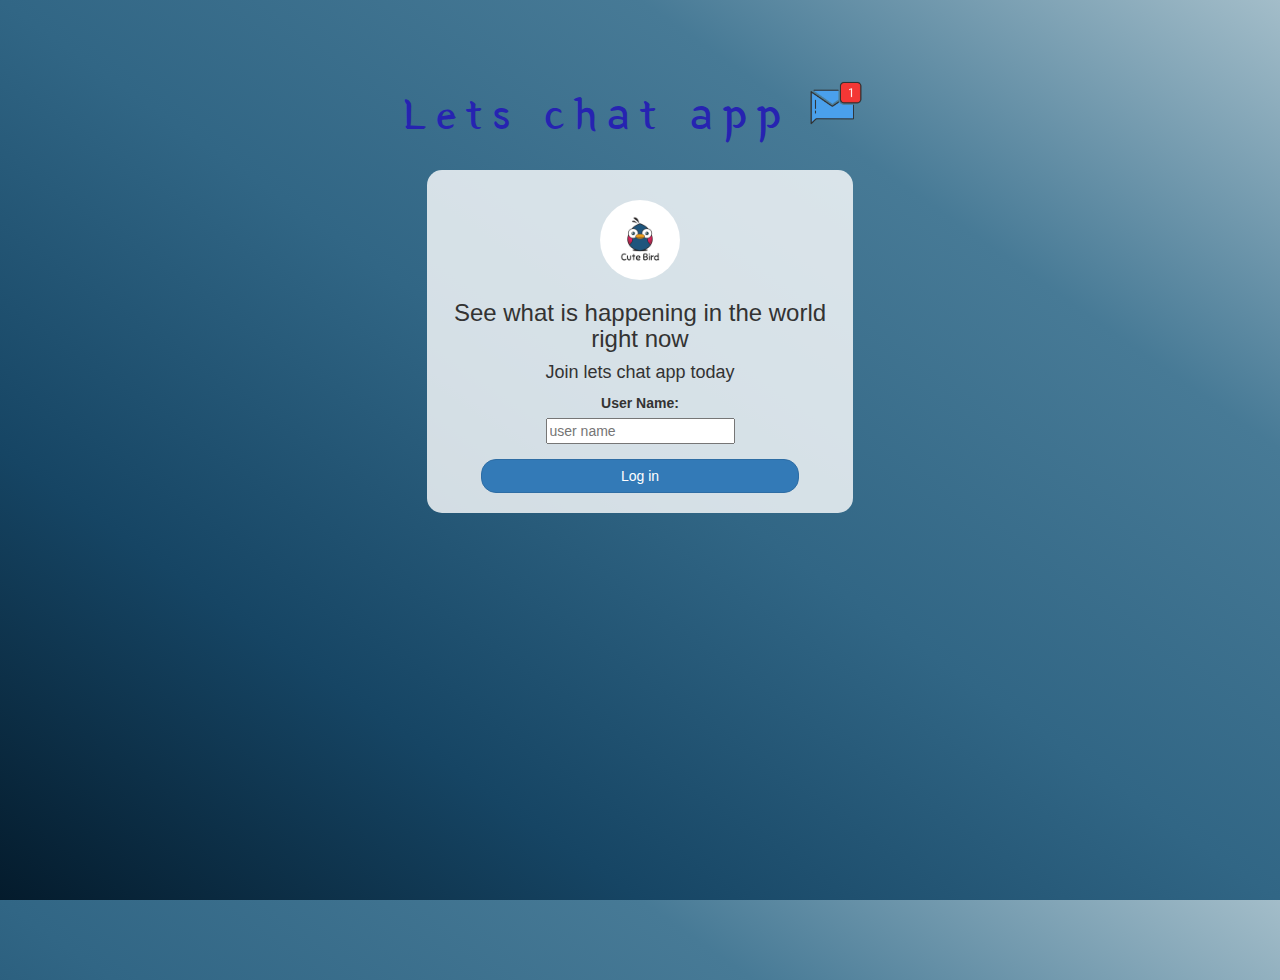
<file: index.html>
<!DOCTYPE html>
<html>
<head>
	<title>Lets chat</title>
<link href="https://fonts.googleapis.com/css?family=Yeon+Sung&display=swap" rel="stylesheet"><meta name="viewport" content="width=device-width, initial-scale=1">

<link rel="stylesheet" href="https://maxcdn.bootstrapcdn.com/bootstrap/3.4.0/css/bootstrap.min.css">
<script src="https://ajax.googleapis.com/ajax/libs/jquery/3.4.1/jquery.min.js"></script>
<script src="https://maxcdn.bootstrapcdn.com/bootstrap/3.4.0/js/bootstrap.min.js"></script>

<link rel="stylesheet" type="text/css" href="style.css">
<script src="kwitter.js"></script>
</head>
<body>
<center>
	<h1 class="header">	
		Lets chat app<sup>
	<img src="m2.png">
	</sup>
</h1>
	<div class="col-lg-4 col-md-6 col-sm-6 col-xs-11 login_div">
	<img src="logo.png" class="logo">
		<h3 >See what is happening in the world right now</h3>
		<h4 >Join lets chat app today</h4>
		<div class="form-group">
		  <label >User Name:</label>
		  <br>
		
		  <input type="text"id="user_name"class="form_control"placeholder="user name">

		</div>
		<button id="login_button" class="btn btn-primary"onclick="addUser()">Log in</button>
		<br><br>
	</div>
</center>
</body>
</html>
</file>
<file: style.css>
html, body
{
  height: 100%;
  margin: 0;
}

body
{
background-image: linear-gradient(to right top, #041b2c, #164564, #316685, #477a96, #a3bdc9);
}

.header
{
	color: rgb(38, 35, 177);font-family: 'Yeon Sung';font-size: 45px;letter-spacing: 10px;margin-top: 80px;
}
.header img
{
	width: 80px;margin-left: -15px;
}

.login_div
{
	background: rgba(255,255,255,0.8);float: none;border-radius: 15px;
}

.logo
{
	width: 80px;margin-top: 30px;border-radius: 40px;
}

#login_button
{
	width: 80%;border-radius: 15px;
}

.room_name
{
	cursor: pointer;
	font-size: 20px;
}


#logout
{
	font-size: 20px; float: right;
}


#output
{
	padding: 10px; width:80%;background: rgba(255,255,255,0.8);border-radius: 15px;
}

.input_div_room_page
{
	width: 80%;
}

.input_div label
{
	color: white;font-size: 20px;
}


.input_div_message_page
{
	position: fixed;bottom: 0px;width: 100%;background: rgba(255,255,255,0.8);
}
.input_div_message_page label
{
	color: black;
}
.input_div_message_page #msg
{
	width: 80%;
}
.input_div_message_page button
{
	margin-top: 15px;
	width: 50%; 
}
.color_white
{
	color: white
}

.user_tick
{
	width:20px;
}
.message_h4
{
	padding-left:5px;color:grey;
}
</file>
